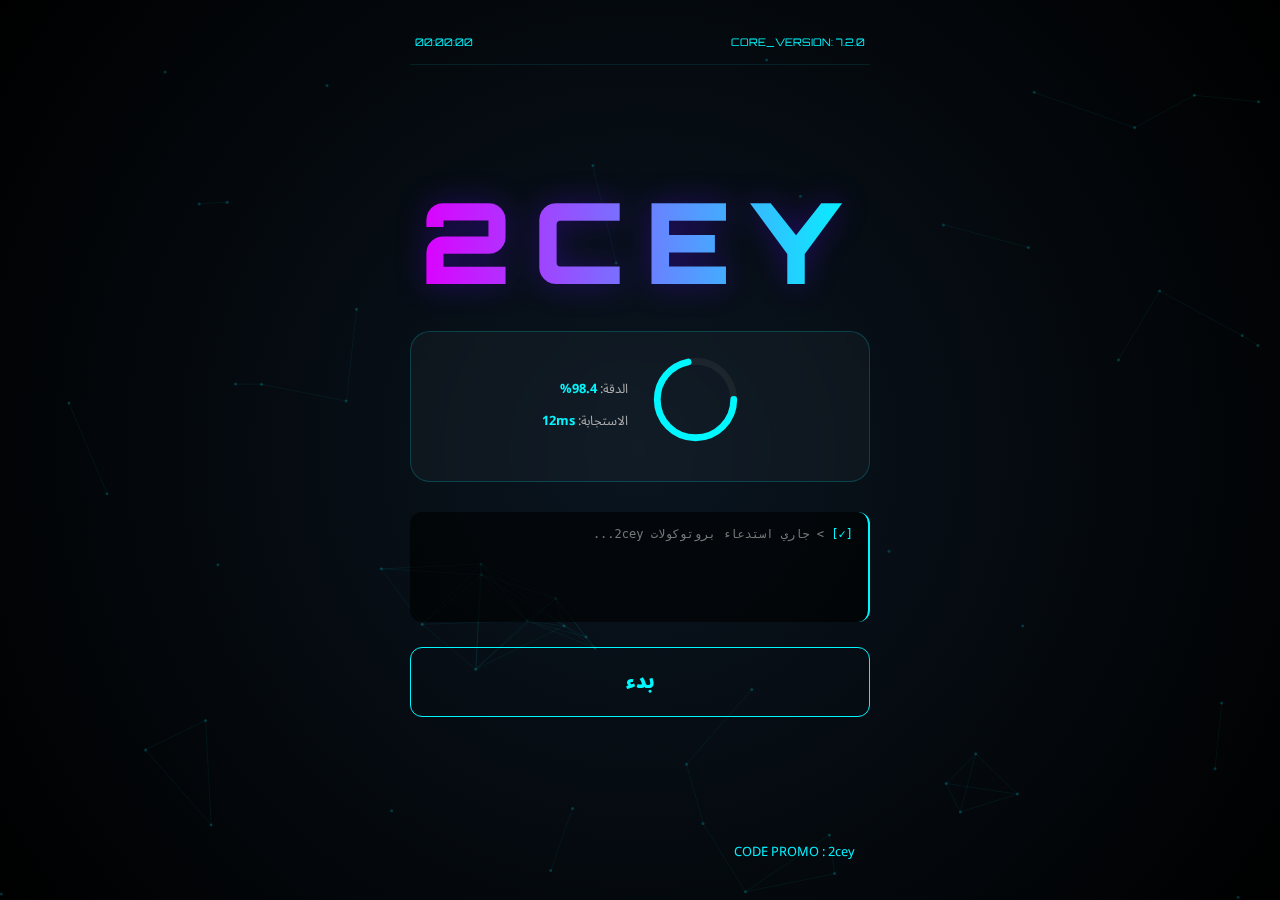
<file: index.html>
<!DOCTYPE html>
<html lang="ar" dir="rtl">
<head>
    <meta charset="UTF-8">
    <meta name="viewport" content="width=device-width, initial-scale=1.0, maximum-scale=1.0, user-scalable=no">
    <title>2CEY</title>
    <link rel="stylesheet" href="index.css">
    <link href="https://fonts.googleapis.com/css2?family=Orbitron:wght@700;900&family=Noto+Sans+Arabic:wght@400;700;900&display=swap" rel="stylesheet">
</head>
<body>
    <div id="v-canvas-container">
        <canvas id="neuralNet"></canvas>
    </div>

    <div class="os-wrapper">
        <header class="os-header">
            <div class="system-id">CORE_VERSION: 7.2.0</div>
            <div class="system-time" id="digitalClock">00:00:00</div>
        </header>

        <main class="main-content">
            <div class="branding-area">
                <h1 class="vinis-logo">2CEY</h1>
            </div>

            <div class="dash-panel">
                <div class="gauge-box">
                    <svg viewBox="0 0 100 100">
                        <circle class="bg" cx="50" cy="50" r="45"></circle>
                        <circle class="meter" cx="50" cy="50" r="45" id="loadGauge"></circle>
                    </svg>
                    <div class="gauge-text"> </div>
                </div>
                
                <div class="stats-box">
                    <div class="stat-line"><span>الدقة:</span> <span class="highlight">98.4%</span></div>
                    <div class="stat-line"><span>الاستجابة:</span> <span class="highlight">12ms</span></div>
                </div>
            </div>

            <div class="action-zone">
                <div class="terminal-container" id="terminalText"></div>
                
                <a href="start.html" class="mega-button">
                    <span class="btn-text">بدء  </span>
                    <div class="btn-glow"></div>
                </a>
            </div>
        </main>

        <footer class="os-footer">
            <div class="footer-node">CODE PROMO : 2cey</div>
        </footer>
    </div>

    <script src="index.js"></script>
</body>

</html>
</file>
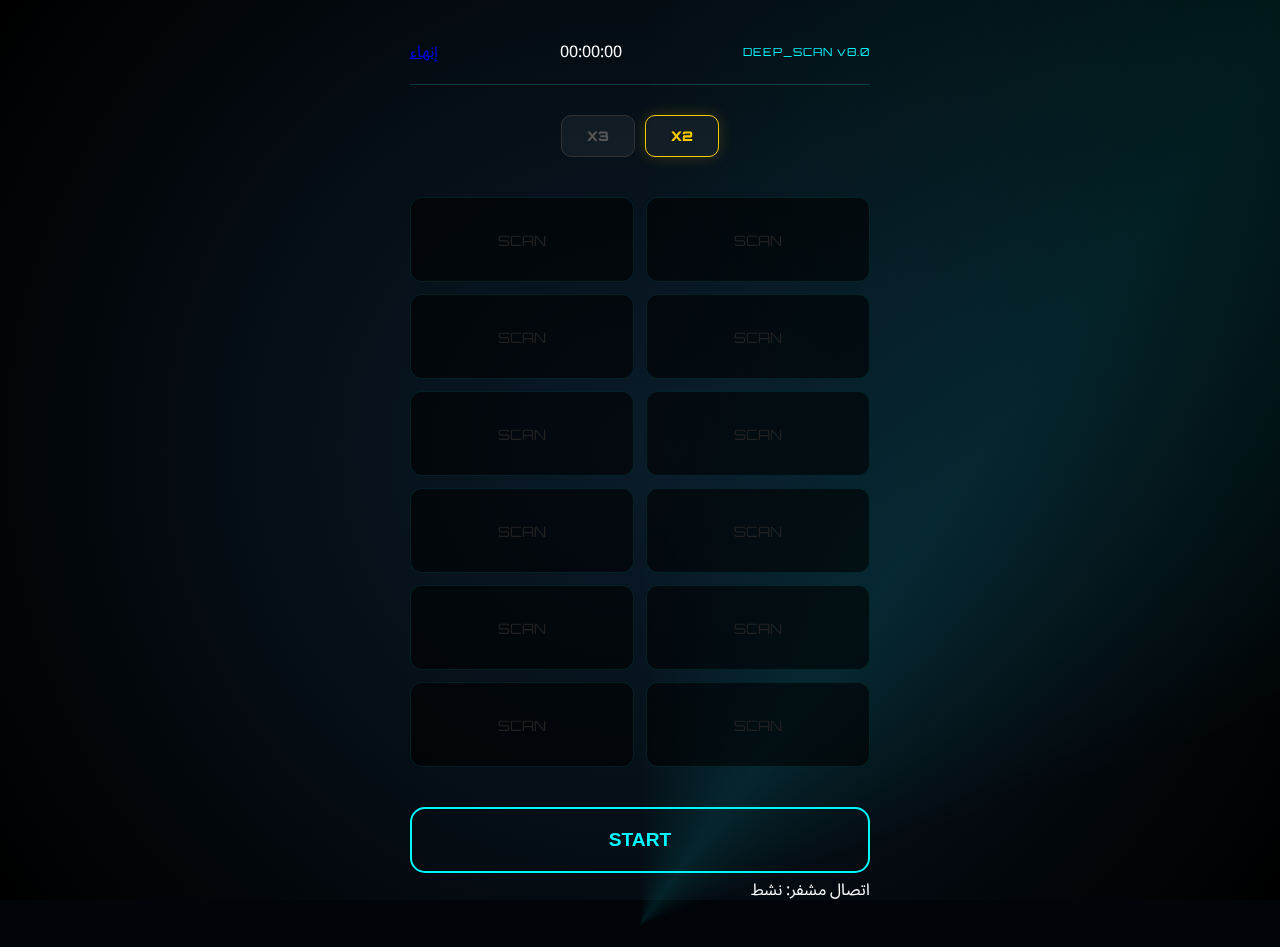
<file: results.html>
<!DOCTYPE html>
<html lang="ar" dir="rtl">
<head>
    <meta charset="UTF-8">
    <meta name="viewport" content="width=device-width, initial-scale=1.0, maximum-scale=1.0, user-scalable=no">
    <title>2cey | وحدة التحليل الراداري</title>
    <link rel="stylesheet" href="results.css">
    <link href="https://fonts.googleapis.com/css2?family=Orbitron:wght@700;900&family=Noto+Sans+Arabic:wght@400;700;900&display=swap" rel="stylesheet">
</head>
<body>
    <div class="radar-environment">
        <div class="radar-bg"><div class="radar-sweep"></div></div>

        <div class="hud-container">
            <header class="hud-header">
                <div class="system-tag">DEEP_SCAN v8.0</div>
                <div class="live-clock" id="clock">00:00:00</div>
                <a href="index.html" class="abort-link">إنهاء</a>
            </header>

            <div class="mode-controller">
                <div class="mode-label">  </div>
                <div class="mode-btns">
                    <button id="m2" class="active" onclick="switchMode(2)">X2</button>
                    <button id="m3" onclick="switchMode(3)">X3</button>
                </div>
            </div>

            <main class="matrix-display" id="matrixGrid"></main>

            <div class="action-footer">
                <button class="scan-btn" id="scanBtn" onclick="executeNeuralScan()">
                    <span class="btn-text">  START</span>
                </button>
                <div class="security-status">اتصال مشفر: نشط</div>
            </div>
        </div>
    </div>

    <div id="scanOverlay" class="scan-modal">
        <div class="scanner-laser"></div>
        <div class="quantum-loader"></div>
        <h2 class="status-txt">جاري تحليل الإشارات...</h2>
    </div>

    <script src="results.js"></script>
</body>
</html>
</file>
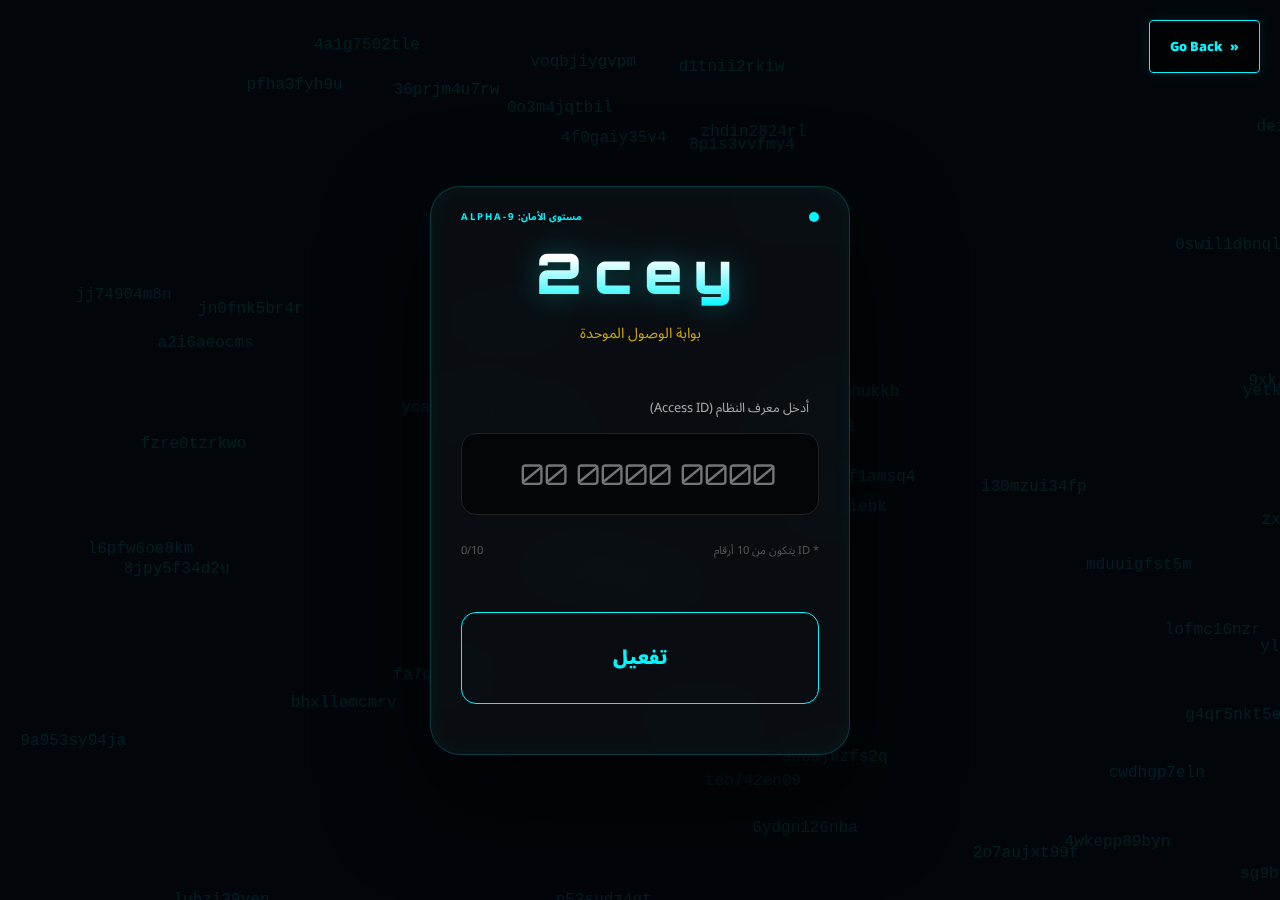
<file: start.html>
<!DOCTYPE html>
<html lang="ar" dir="rtl">
<head>
    <meta charset="UTF-8">
    <meta name="viewport" content="width=device-width, initial-scale=1.0, maximum-scale=1.0, user-scalable=no">
    <title>2cey | مركز المصادقة المشفرة</title>
    <link rel="stylesheet" href="start.css">
    <link href="https://fonts.googleapis.com/css2?family=Orbitron:wght@700&family=Noto+Sans+Arabic:wght@400;900&display=swap" rel="stylesheet">
</head>
<body>
    <div class="code-rain" id="codeRain"></div>

    <div class="auth-viewport">
        <a href="index.html" class="back-btn">
            <span class="arrow">«</span> Go Back
        </a>

        <div class="auth-card">
            <div class="card-header">
                <div class="scanner-dot"></div>
                <span class="security-level">مستوى الأمان: ALPHA-9</span>
            </div>

            <div class="logo-box">
                <h1 class="vinis-text">2cey</h1>
                <p class="auth-label">بوابة الوصول الموحدة</p>
            </div>

            <div class="input-container">
                <div class="input-wrapper">
                    <label for="id-field">أدخل معرف النظام (Access ID)</label>
                    <input type="number" id="id-field" placeholder="0000 0000 00" oninput="limitInput(this)">
                    <div class="input-glimmer"></div>
                </div>
                <div class="input-hints">
                    <span>*  ID  يتكون من 10 أرقام</span>
                    <span id="char-count">0/10</span>
                </div>
            </div>

            <button class="authorize-btn" id="authBtn" onclick="initiateAuth()">
                <span class="btn-shine"></span>
                تفعيل  
            </button>
        </div>
    </div>

    <div id="processingModal" class="modal">
        <div class="modal-content">
            <div class="encryption-wheel"></div>
            <h2 class="modal-title">جاري تشفير البيانات...</h2>
            <div class="log-stream" id="logStream"></div>
            <div class="progress-track">
                <div class="progress-fill" id="pFill"></div>
            </div>
        </div>
    </div>

    <div id="errorModal" class="modal">
        <div class="modal-content error-border">
            <div class="error-icon">×</div>
            <h2>فشل في المصادقة!</h2>
            <p>المعرف الذي أدخلته غير موجود في قاعدة بيانات 2cey المركزية.</p>
            <button class="retry-btn" onclick="closeModals()">إعادة المحاولة</button>
        </div>
    </div>

    <script src="start.js"></script>
</body>
</html>
</file>
<file: index.css>
:root {
    --cyan: #00f7ff;
    --gold: #ffcc00;
    --dark-bg: #010204;
    --glass-border: rgba(0, 247, 255, 0.2);
}

* { box-sizing: border-box; margin: 0; padding: 0; }

body {
    background: var(--dark-bg);
    color: #fff;
    font-family: 'Noto Sans Arabic', sans-serif;
    min-height: 100vh;
    overflow-x: hidden;
    overflow-y: auto;
}

#v-canvas-container {
    position: fixed; inset: 0; z-index: -1;
    background: radial-gradient(circle at center, #0a1520 0%, #000 100%);
}

.os-wrapper {
    display: flex; flex-direction: column;
    min-height: 100vh; width: 100%; max-width: 500px;
    margin: 0 auto; padding: 20px;
}

.os-header {
    display: flex; justify-content: space-between;
    padding: 15px 5px; border-bottom: 1px solid rgba(0, 247, 255, 0.1);
    font-family: 'Orbitron', sans-serif; font-size: 0.65rem; color: var(--cyan);
}

.main-content {
    flex: 1; display: flex; flex-direction: column;
    justify-content: center; align-items: center; padding: 30px 0;
}

.vinis-logo {
    font-family: 'Orbitron', sans-serif;
    font-size: clamp(3.5rem, 14vw, 7rem);
    font-weight: 900; letter-spacing: 20px;
    background: linear-gradient(90deg, #dd00ff, var(--cyan));
    -webkit-background-clip: text; -webkit-text-fill-color: transparent;
    filter: drop-shadow(0 0 15px rgba(72, 9, 218, 0.4));
    margin-bottom: 20px;
}

.tagline {
    color: var(--gold); font-size: 0.9rem; font-weight: 300;
    letter-spacing: 1.5px; margin-bottom: 35px;
}

.dash-panel {
    width: 100%; background: rgba(255, 255, 255, 0.03);
    border: 1px solid var(--glass-border); border-radius: 20px;
    padding: 25px; display: flex; justify-content: center;
    align-items: center; gap: 25px; backdrop-filter: blur(15px);
    margin-bottom: 30px;
}

.gauge-box { width: 85px; text-align: center; }
svg circle { fill: none; stroke-width: 8; stroke-linecap: round; }
svg .bg { stroke: rgba(255,255,255,0.05); }
svg .meter {
    stroke: var(--cyan); stroke-dasharray: 283; stroke-dashoffset: 283;
    transition: stroke-dashoffset 2.5s ease-out;
}

.gauge-text { font-size: 1rem; color: #00c8ff; margin-top: 2px; }

.stats-box { text-align: right; }
.stat-line { font-size: 0.8rem; margin-bottom: 5px; color: #aaa; }
.highlight { color: var(--cyan); font-weight: bold; }

.action-zone { width: 100%; }

/* حل مشكلة التيرمينال */
.terminal-container {
    background: rgba(0,0,0,0.6);
    border-radius: 12px;
    padding: 15px;
    height: 110px;
    margin-bottom: 25px;
    font-family: monospace;
    font-size: 0.75rem;
    text-align: right;
    color: #777;
    border-right: 2px solid var(--cyan);
    overflow-y: auto;
    display: flex;
    flex-direction: column;
    gap: 6px;
    scrollbar-width: none;
}
.terminal-container::-webkit-scrollbar { display: none; }

.mega-button {
    display: flex; width: 100%; height: 70px;
    background: transparent; border: 1px solid var(--cyan);
    border-radius: 12px; color: var(--cyan); font-size: 1.2rem;
    font-weight: 900; text-decoration: none; align-items: center;
    justify-content: center; transition: 0.4s;
}

.mega-button:hover {
    background: var(--cyan); color: #000; box-shadow: 0 0 30px var(--cyan);
}

.os-footer { font-size: 0.8rem; color: #00f2ff; padding: 15px; }

@media (max-width: 480px) {
    .vinis-logo { letter-spacing: 6px; }
    .dash-panel { padding: 20px; gap: 15px; }
}
</file>
<file: results.css>
:root {
    --cyan: #00f7ff;
    --gold: #ffcc00;
    --dark: #010408;
}

* { box-sizing: border-box; margin: 0; padding: 0; -webkit-tap-highlight-color: transparent; }

body {
    background: var(--dark);
    color: #fff;
    font-family: 'Noto Sans Arabic', sans-serif;
    min-height: 100vh;
    overflow-y: auto;
}

.radar-bg {
    position: fixed; inset: 0; z-index: -1;
    background: radial-gradient(circle at center, #0a1b2a 0%, #000 100%);
}

.radar-sweep {
    position: absolute; width: 250vw; height: 250vw; top: -75%; left: -75%;
    background: conic-gradient(from 0deg, transparent, rgba(0, 247, 255, 0.1) 10%, transparent 20%);
    animation: sweep 6s linear infinite;
}
@keyframes sweep { from { transform: rotate(0deg); } to { transform: rotate(360deg); } }

.hud-container { max-width: 500px; margin: 0 auto; padding: 20px; display: flex; flex-direction: column; min-height: 100vh; }

.hud-header { display: flex; justify-content: space-between; align-items: center; padding: 15px 0; border-bottom: 1px solid rgba(0, 247, 255, 0.2); }

.system-tag { font-family: 'Orbitron'; font-size: 0.7rem; color: var(--cyan); letter-spacing: 1px; }

/* أزرار التبديل */
.mode-controller { margin: 20px 0; text-align: center; }
.mode-label { font-size: 0.8rem; color: #888; margin-bottom: 10px; }
.mode-btns { display: flex; gap: 10px; justify-content: center; }
.mode-btns button {
    background: rgba(255,255,255,0.05); border: 1px solid #333; color: #555;
    padding: 12px 25px; border-radius: 10px; font-family: 'Orbitron'; font-weight: 900; cursor: pointer; transition: 0.3s;
}
.mode-btns button.active { border-color: var(--gold); color: var(--gold); box-shadow: 0 0 15px rgba(255, 204, 0, 0.2); }

/* شبكة النتائج الديناميكية */
.matrix-display {
    display: grid; 
    gap: 12px; 
    margin: 20px 0;
}

.cell {
    background: rgba(0,0,0,0.6); border: 1px solid rgba(0, 247, 255, 0.1);
    height: 85px; border-radius: 12px; display: flex; align-items: center;
    justify-content: center; font-family: 'Orbitron'; font-size: 0.9rem;
    color: #222; transition: 0.5s cubic-bezier(0.175, 0.885, 0.32, 1.275);
}

.gold-cell {
    border: 2px solid var(--gold) !important; color: #fff !important;
    background: radial-gradient(circle, #2a2a00, #000); box-shadow: 0 0 20px var(--gold);
}

.void-cell { opacity: 0.3; filter: grayscale(1); }

/* زر المسح */
.action-footer { padding: 20px 0; }
.scan-btn {
    width: 100%; padding: 20px; background: transparent; border: 2px solid var(--cyan);
    border-radius: 15px; color: var(--cyan); font-weight: 900; font-size: 1.2rem; cursor: pointer; transition: 0.4s;
}
.scan-btn:hover { background: var(--cyan); color: #000; box-shadow: 0 0 30px var(--cyan); }

/* المودال */
.scan-modal {
    position: fixed; inset: 0; background: rgba(0,0,0,0.98); z-index: 999;
    display: none; flex-direction: column; align-items: center; justify-content: center;
}
.scanner-laser {
    position: absolute; width: 100%; height: 2px; background: var(--cyan);
    box-shadow: 0 0 20px var(--cyan); animation: scanMove 2s infinite linear;
}
@keyframes scanMove { 0% { top: 0%; } 100% { top: 100%; } }
.quantum-loader { width: 60px; height: 60px; border: 3px solid var(--gold); border-top-color: transparent; border-radius: 50%; animation: spin 1s infinite linear; }
@keyframes spin { to { transform: rotate(360deg); } }
</file>
<file: start.css>
/* VINIS SECURE OS - STYLESHEET 
   CORE: AUTHENTICATION PORTAL
   VERSION: 7.2.0 (STABLE)
*/

@import url('https://fonts.googleapis.com/css2?family=Orbitron:wght@700;900&family=Noto+Sans+Arabic:wght@400;700;900&display=swap');

:root {
    --cyan: #00f7ff;
    --gold: #ffcc00;
    --dark-prime: #02060a;
    --dark-sec: #050a0f;
    --red-alert: #ff3333;
    --glass: rgba(255, 255, 255, 0.03);
    --border-lite: rgba(0, 247, 255, 0.2);
}

/* 1. إعدادات الهيكل الأساسي (Base Architecture) */
* {
    box-sizing: border-box;
    -webkit-tap-highlight-color: transparent;
    user-select: none;
}

body {
    margin: 0;
    padding: 0;
    background: var(--dark-prime);
    color: #ffffff;
    font-family: 'Noto Sans Arabic', sans-serif;
    min-height: 100vh;
    /* دعم التمرير السلس في الهواتف */
    overflow-y: auto; 
    overflow-x: hidden;
    display: flex;
    flex-direction: column;
}

/* 2. زر الرجوع التقني (Advanced Back Navigation) */
.back-btn {
    position: fixed; /* ثابت ليظهر أثناء السكرول */
    top: 20px;
    right: 20px;
    z-index: 9999;
    padding: 12px 20px;
    background: rgba(0, 0, 0, 0.6);
    border: 1px solid var(--cyan);
    border-radius: 4px;
    color: var(--cyan);
    text-decoration: none;
    font-size: 0.8rem;
    font-weight: 900;
    backdrop-filter: blur(10px);
    transition: all 0.4s cubic-bezier(0.175, 0.885, 0.32, 1.275);
    display: flex;
    align-items: center;
    gap: 8px;
    box-shadow: 0 0 15px rgba(0, 247, 255, 0.1);
}

.back-btn:hover {
    background: var(--cyan);
    color: #000;
    box-shadow: 0 0 30px var(--cyan);
    transform: scale(1.05);
}

/* 3. طبقة خلفية الأكواد (Code Rain Overlay) */
.code-rain {
    position: fixed;
    inset: 0;
    z-index: -1;
    pointer-events: none;
    opacity: 0.1;
    overflow: hidden;
    font-family: 'Courier New', monospace;
}

.code-rain span {
    position: absolute;
    color: var(--cyan);
    animation: rainFall 10s linear infinite;
}

@keyframes rainFall {
    0% { transform: translateY(-100%); opacity: 0; }
    50% { opacity: 1; }
    100% { transform: translateY(100vh); opacity: 0; }
}

/* 4. إطار العرض الرئيسي (Viewport Container) */
.auth-viewport {
    width: 100%;
    min-height: 100vh;
    display: flex;
    align-items: center;
    justify-content: center;
    padding: 80px 20px 40px; /* مسافة للزر العلوي */
}

/* 5. بطاقة المصادقة (Auth Identity Card) */
.auth-card {
    width: 100%;
    max-width: 420px;
    background: var(--glass);
    border: 1px solid var(--border-lite);
    border-radius: 30px;
    padding: 50px 30px;
    position: relative;
    backdrop-filter: blur(25px);
    box-shadow: 0 40px 100px rgba(0,0,0,0.7), 
                inset 0 0 20px rgba(0, 247, 255, 0.05);
    animation: authEnter 1s cubic-bezier(0.2, 0.8, 0.2, 1);
}

@keyframes authEnter {
    from { opacity: 0; transform: translateY(40px) scale(0.95); }
    to { opacity: 1; transform: translateY(0) scale(1); }
}

/* 6. زخارف تقنية (HUD Ornaments) */
.card-header {
    position: absolute;
    top: 20px;
    left: 30px;
    right: 30px;
    display: flex;
    justify-content: space-between;
    align-items: center;
}

.scanner-dot {
    width: 10px;
    height: 10px;
    background: var(--cyan);
    border-radius: 90%;
    animation: blink 0.8s infinite;
}

@keyframes blink { 50% { opacity: 0.2; } }

.security-level {
    font-size: 0.6rem;
    color: var(--cyan);
    letter-spacing: 2px;
    font-weight: 700;
}

/* 7. الهوية البصرية (VINIS Branding) */
.logo-box {
    margin-bottom: 45px;
    text-align: center;
}

.vinis-text {
    font-family: 'Orbitron', sans-serif;
    font-size: 3.5rem;
    font-weight: 900;
    margin: 0;
    background: linear-gradient(180deg, #fff 30%, var(--cyan) 100%);
    -webkit-background-clip: text;
    -webkit-text-fill-color: transparent;
    filter: drop-shadow(0 0 15px rgba(0, 247, 255, 0.3));
    letter-spacing: 12px;
}

.auth-label {
    color: var(--gold);
    font-size: 0.9rem;
    margin-top: 10px;
    letter-spacing: 1px;
    opacity: 0.8;
}

/* 8. نموذج الإدخال (Complex Input UI) */
.input-container {
    margin: 30px 0;
}

.input-wrapper {
    position: relative;
    display: flex;
    flex-direction: column;
    gap: 12px;
}

.input-wrapper label {
    font-size: 0.8rem;
    color: #aaa;
    margin-right: 10px;
}

#id-field {
    width: 100%;
    background: rgba(0,0,0,0.6);
    border: 1px solid #222;
    padding: 22px;
    border-radius: 15px;
    color: var(--cyan);
    font-family: 'Orbitron', sans-serif;
    font-size: 1.8rem;
    text-align: center;
    outline: none;
    transition: all 0.4s;
}

#id-field:focus {
    border-color: var(--cyan);
    box-shadow: 0 0 25px rgba(0, 247, 255, 0.15);
    background: #000;
}

.input-hints {
    display: flex;
    justify-content: space-between;
    margin-top: 12px;
    font-size: 0.7rem;
    color: #555;
}

/* 9. الزر التفاعلي (Mega Action Button) */
.authorize-btn {
    width: 100%;
    padding: 25px;
    margin-top: 20px;
    background: transparent;
    border: 1px solid var(--cyan);
    color: var(--cyan);
    font-family: 'Noto Sans Arabic', sans-serif;
    font-weight: 900;
    font-size: 1.2rem;
    border-radius: 15px;
    cursor: pointer;
    position: relative;
    overflow: hidden;
    transition: 0.5s cubic-bezier(0.4, 0, 0.2, 1);
}

.authorize-btn:hover {
    background: var(--cyan);
    color: #000;
    box-shadow: 0 0 50px var(--cyan);
}

.btn-shine {
    position: absolute;
    top: 0;
    left: -100%;
    width: 100%;
    height: 100%;
    background: linear-gradient(90deg, transparent, rgba(255,255,255,0.4), transparent);
    transition: 0.6s;
}

.authorize-btn:hover .btn-shine {
    left: 100%;
}

/* 10. تصميم النوافذ المنبثقة (Modal Architecture) */
.modal {
    position: fixed;
    inset: 0;
    background: rgba(0, 0, 0, 0.98);
    z-index: 10000;
    display: none;
    align-items: center;
    justify-content: center;
    padding: 20px;
}

.modal-content {
    width: 100%;
    max-width: 380px;
    background: var(--dark-sec);
    border: 2px solid var(--cyan);
    border-radius: 25px;
    padding: 50px 30px;
    text-align: center;
    box-shadow: 0 0 50px rgba(0, 247, 255, 0.2);
}

.error-border {
    border-color: var(--red-alert);
}

.encryption-wheel {
    width: 70px;
    height: 70px;
    border: 3px solid rgba(0, 247, 255, 0.1);
    border-top: 3px solid var(--cyan);
    border-radius: 50%;
    margin: 0 auto 30px;
    animation: spin 1s infinite linear;
}

@keyframes spin { to { transform: rotate(360deg); } }

/* 11. سجل البيانات (Data Stream Logs) */
.log-stream {
    background: rgba(0,0,0,0.5);
    height: 120px;
    border-radius: 10px;
    padding: 15px;
    margin: 25px 0;
    font-size: 0.75rem;
    font-family: monospace;
    color: #444;
    text-align: right;
    overflow-y: hidden;
}

.log-stream div {
    margin-bottom: 6px;
    border-right: 2px solid var(--cyan);
    padding-right: 8px;
}

/* 12. تحسينات الهواتف (Mobile Responsiveness) */
@media (max-width: 480px) {
    .auth-card {
        padding: 40px 20px;
        border-radius: 0; /* شكل الحاوية الكاملة في الهواتف الصغيرة */
        border: none;
        background: transparent;
        backdrop-filter: none;
    }
    
    .vinis-text { font-size: 2.8rem; letter-spacing: 6px; }
    #id-field { font-size: 1.5rem; padding: 18px; }
    .back-btn { top: 15px; right: 15px; padding: 10px 15px; font-size: 0.7rem; }
}
</file>
